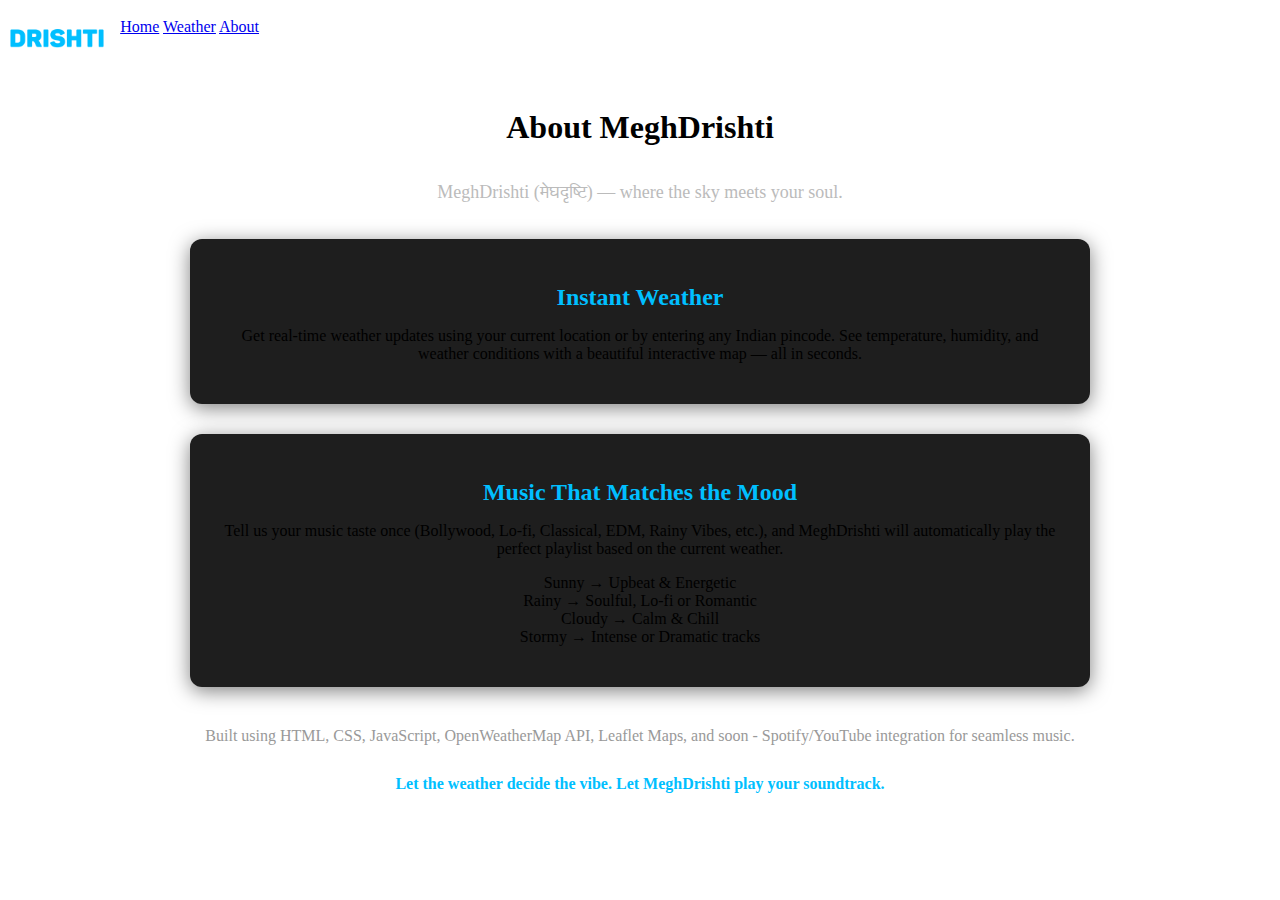
<file: About.html>
<!DOCTYPE html>
<html lang="en">
<head>
    <meta charset="UTF-8">
    <meta name="viewport" content="width=device-width, initial-scale=1.0">
    <title>About - MeghDrishti</title>
    <link rel="stylesheet" href="style.css">
</head>
<body>

    <header class="site-header">
        <nav class="site-nav">
            <div class="nav-links">
                <img src="AppIcon.png" alt="MeghDrishti" style="height:40px; margin-right:10px; vertical-align:middle;">
                <a href="home.html" class="nav-link nav-home">Home</a>
                <a href="index.html" class="nav-link nav-weather">Weather</a>
                <a href="about.html" class="nav-link nav-about">About</a>
            </div>
        </nav>
    </header>

    <main style="text-align:center; padding: 40px 20px; max-width: 900px; margin: 0 auto;">
        <h1>About <span class="app-name">MeghDrishti</span></h1>
        
        <p style="font-size:18px; line-height:1.8; margin:30px 0; color:#bbbbbb;">
            MeghDrishti (मेघदृष्टि) — where the sky meets your soul.
        </p>

        <div style="background:#1e1e1e; padding:25px; border-radius:12px; margin:30px 0; box-shadow:0 4px 20px rgba(0,0,0,0.5);">
            <h2 style="color:#00bfff; margin-bottom:15px;">Instant Weather</h2>
            <p>
                Get real-time weather updates using your current location or by entering any Indian pincode. 
                See temperature, humidity, and weather conditions with a beautiful interactive map — all in seconds.
            </p>
        </div>

        <div style="background:#1e1e1e; padding:25px; border-radius:12px; margin:30px 0; box-shadow:0 4px 20px rgba(0,0,0,0.5);">
            <h2 style="color:#00bfff; margin-bottom:15px;">Music That Matches the Mood</h2>
            <p>
                Tell us your music taste once (Bollywood, Lo-fi, Classical, EDM, Rainy Vibes, etc.), 
                and MeghDrishti will automatically play the perfect playlist based on the current weather.
            </p>
            <p style="margin-top:15px;">
                Sunny → Upbeat & Energetic<br>
                Rainy → Soulful, Lo-fi or Romantic<br>
                Cloudy → Calm & Chill<br>
                Stormy → Intense or Dramatic tracks
            </p>
        </div>

        <p style="margin-top:40px; font-size:16px; color:#999;">
            Built using HTML, CSS, JavaScript, OpenWeatherMap API, Leaflet Maps, and soon - Spotify/YouTube integration for seamless music.
        </p>

        <p style="margin-top:30px; color:#00bfff; font-weight:bold;">
            Let the weather decide the vibe. Let MeghDrishti play your soundtrack.
        </p>
    </main>

</body>
</html>
</file>
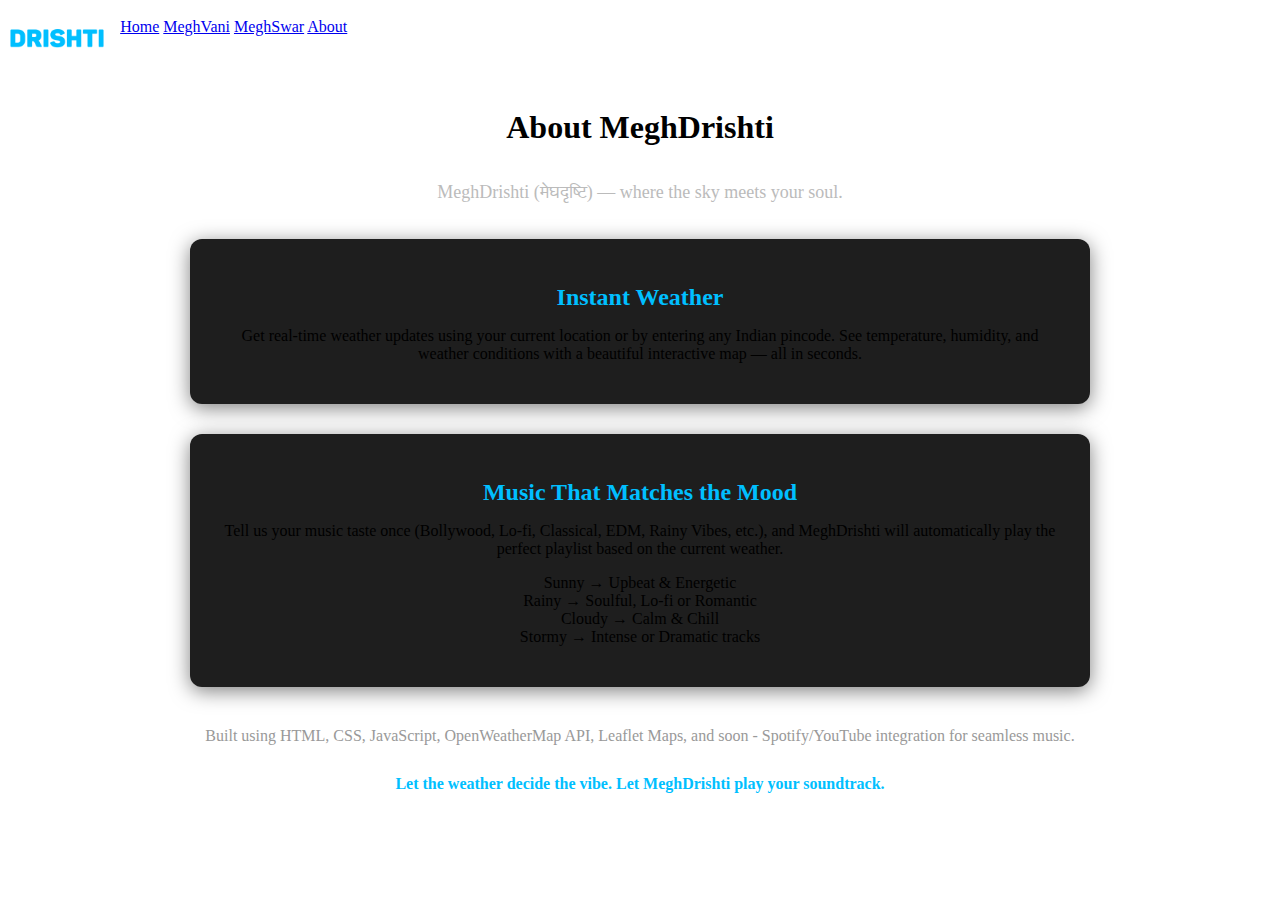
<file: about.html>
<!DOCTYPE html>
<html lang="en">
<head>
    <meta charset="UTF-8">
    <meta name="viewport" content="width=device-width, initial-scale=1.0">
    <title>About - MeghDrishti</title>
    <link rel="stylesheet" href="style.css">
</head>

<link rel="icon" type="image/x-icon" src="AppIcon.png">

<body>

    <header class="site-header">
            <nav class="site-nav">
                <div class="nav-links">
                    <img src="AppIcon.png" alt="MeghDrishti" style="height:40px; margin-right:10px; vertical-align:middle;">
                    <a href="home.html" class="nav-link nav-home">Home</a>
                    <a href="index.html" class="nav-link nav-weather">MeghVani</a>
                    <a href="music.html" class="nav-link nav-music">MeghSwar</a>
                    <a href="about.html" class="nav-link nav-about">About</a>
                </div>
            </nav>
        </header>

    <main style="text-align:center; padding: 40px 20px; max-width: 900px; margin: 0 auto;">
        <h1>About <span class="app-name">MeghDrishti</span></h1>
        
        <p style="font-size:18px; line-height:1.8; margin:30px 0; color:#bbbbbb;">
            MeghDrishti (मेघदृष्टि) — where the sky meets your soul.
        </p>

        <div style="background:#1e1e1e; padding:25px; border-radius:12px; margin:30px 0; box-shadow:0 4px 20px rgba(0,0,0,0.5);">
            <h2 style="color:#00bfff; margin-bottom:15px;">Instant Weather</h2>
            <p>
                Get real-time weather updates using your current location or by entering any Indian pincode. 
                See temperature, humidity, and weather conditions with a beautiful interactive map — all in seconds.
            </p>
        </div>

        <div style="background:#1e1e1e; padding:25px; border-radius:12px; margin:30px 0; box-shadow:0 4px 20px rgba(0,0,0,0.5);">
            <h2 style="color:#00bfff; margin-bottom:15px;">Music That Matches the Mood</h2>
            <p>
                Tell us your music taste once (Bollywood, Lo-fi, Classical, EDM, Rainy Vibes, etc.), 
                and MeghDrishti will automatically play the perfect playlist based on the current weather.
            </p>
            <p style="margin-top:15px;">
                Sunny → Upbeat & Energetic<br>
                Rainy → Soulful, Lo-fi or Romantic<br>
                Cloudy → Calm & Chill<br>
                Stormy → Intense or Dramatic tracks
            </p>
        </div>

        <p style="margin-top:40px; font-size:16px; color:#999;">
            Built using HTML, CSS, JavaScript, OpenWeatherMap API, Leaflet Maps, and soon - Spotify/YouTube integration for seamless music.
        </p>

        <p style="margin-top:30px; color:#00bfff; font-weight:bold;">
            Let the weather decide the vibe. Let MeghDrishti play your soundtrack.
        </p>
    </main>

</body>
</html>
</file>
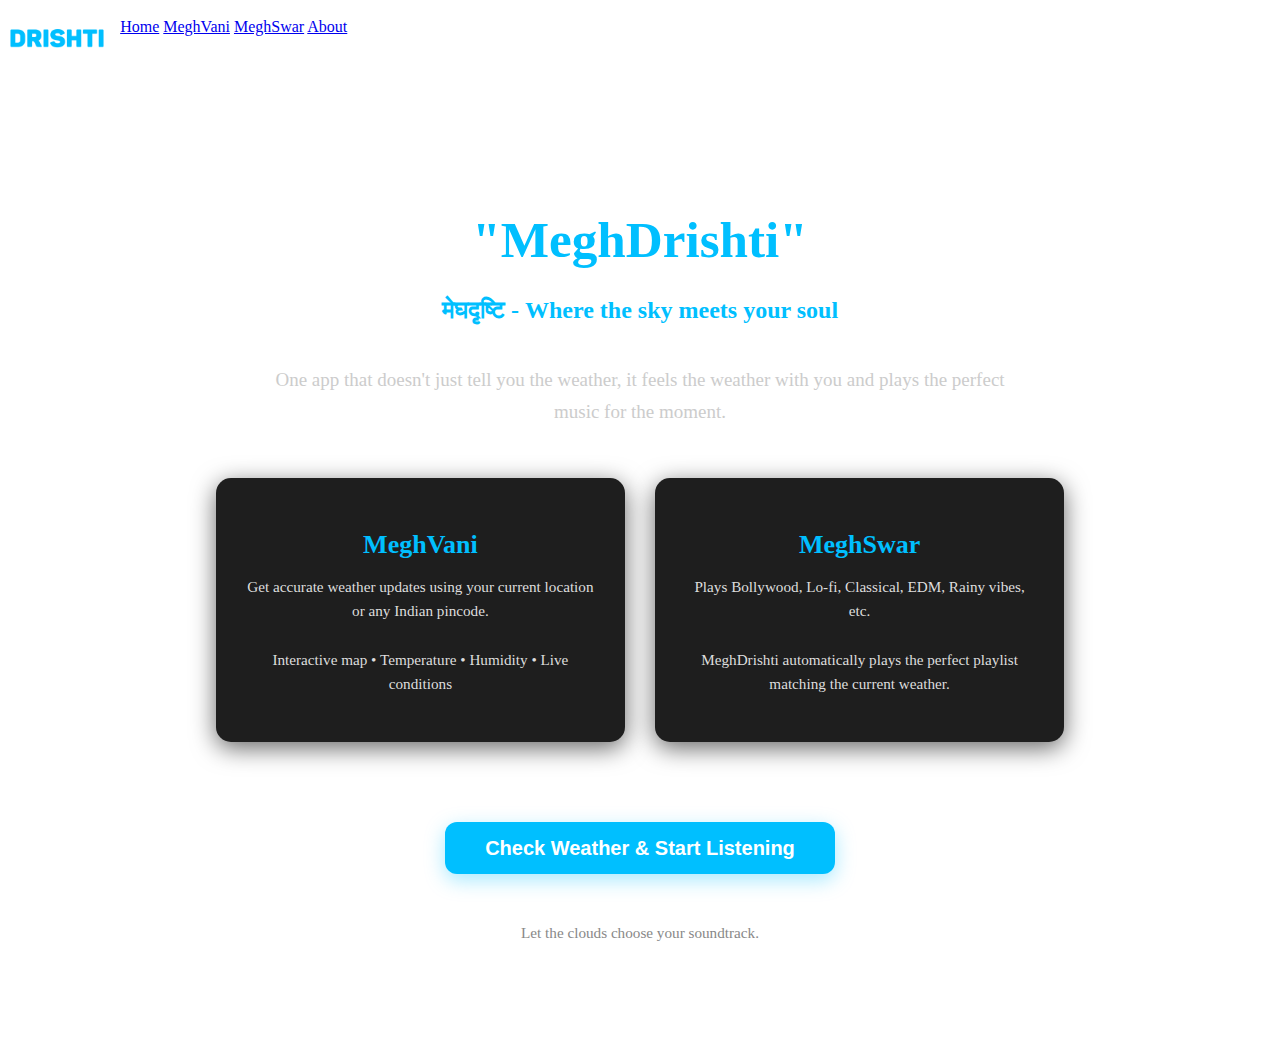
<file: home.html>
<!DOCTYPE html>
<html lang="en">
<head>
    <meta charset="UTF-8" />
    <meta name="viewport" content="width=device-width, initial-scale=1.0"/>
    <title>MeghDrishti</title>
    <link rel="icon" type="image/x-icon" href="md.png" />
    <link rel="stylesheet" href="style.css" />
    <link rel="stylesheet" href="home.css" />
</head>

<body>
    <header class="site-header">
        <nav class="site-nav">
            <div class="nav-links">
                <img src="AppIcon.png" alt="MeghDrishti" class="brand-icon" />
                <a href="home.html" class="nav-link nav-home">Home</a>
                <a href="index.html" class="nav-link nav-weather">MeghVani</a>
                <a href="music.html" class="nav-link nav-music">MeghSwar</a>
                <a href="about.html" class="nav-link nav-about">About</a>
            </div>
        </nav>
    </header>

    <main class="hero-main">
        <h1 class="hero-title">
            Welcome to <br /><span class="appName">"MeghDrishti"</span>
        </h1>

        <p class="hero-tagline">
            मेघदृष्टि - Where the sky meets your soul
        </p>

        <p class="hero-sub">
            One app that doesn't just tell you the weather,
            it feels the weather with you and plays the perfect music for the moment.
        </p>

        <div class="feature-cards">
            <div class="feature-card">
                <h2 class="feature-title">MeghVani</h2>
                <p class="feature-desc">
                    Get accurate weather updates using your current location or any Indian pincode.
                    <br /><br />
                    Interactive map • Temperature • Humidity • Live conditions
                </p>
            </div>

            <div class="feature-card">
                <h2 class="feature-title">MeghSwar</h2>
                <p class="feature-desc">
                    Plays Bollywood, Lo-fi, Classical, EDM, Rainy vibes, etc.
                    <br /><br />
                    MeghDrishti automatically plays the perfect playlist matching the current weather.
                </p>
            </div>
        </div>

        <a href="index.html" class="cta-wrap">
            <button class="cta-button">Check Weather & Start Listening</button>
        </a>

        <p class="footer-note">
            Let the clouds choose your soundtrack.
        </p>
    </main>
</body>
</html>
</file>
<file: style.css>
#map { height: 180px; }
</file>
<file: home.css>
*,
*::before,
*::after { box-sizing: border-box; }

.hero-main {
    text-align: center;
    padding: clamp(20px, 6vw, 80px) 4%; /*clamp(min, preferred, max) , 4% of the screen width*/
    max-width: 1000px;
    margin: 0 auto
}

.hero-title {
    font-size: clamp(2.2rem, 6vw, 3.25rem); /* ~35px—52px */
    margin-bottom: 20px;
    color: #ffffff;
    line-height: 1.05
}

.appName {
    color: #00bfff;
    font-weight: 700;
    font-size: inherit /* keeps same size as hero-title */
}

.hero-tagline {
    font-size: clamp(1rem, 2.2vw, 1.5rem); /* ~16px—24px */
    color: #00bfff;
    margin: 30px 0;
    font-weight: 600
}

.hero-sub {
    font-size: clamp(0.95rem, 1.8vw, 1.1875rem); /* ~15px—19px */
    line-height: 1.7;
    color: #cccccc;
    max-width: 750px;
    margin: 40px auto
}

.feature-cards {
    display: grid;
    grid-template-columns: repeat(auto-fit, minmax(260px, 1fr));
    gap: clamp(16px, 3vw, 30px);
    margin: 50px 0;
    align-items: start
}

.feature-card {
    background: #1e1e1e;
    padding: clamp(18px, 2.5vw, 30px);
    border-radius: 15px;
    box-shadow: 0 6px 25px rgba(0,0,0,0.6);
    width: 100%
}

.feature-title {
    color: #00bfff;
    font-size: clamp(1.1rem, 2.2vw, 1.625rem); /* ~18px—26px */
    margin-bottom: 12px
}

.feature-desc {
    color: #ddd;
    font-size: clamp(0.875rem, 1.6vw, 0.95rem); /* ~14px—15px */
    line-height: 1.6
}

.cta-wrap {
    text-decoration: none;
    display: inline-block
}

.cta-button {
    display: inline-block;
    background: #00bfff;
    color: white;
    border: none;
    padding: clamp(10px, 2vw, 16px) clamp(18px, 4.5vw, 40px);
    font-size: clamp(1rem, 2vw, 1.25rem);
    font-weight: 700;
    border-radius: 12px;
    cursor: pointer;
    margin-top: 30px;
    box-shadow: 0 6px 20px rgba(0,191,255,0.35);
    transition: transform 0.12s ease, box-shadow 0.12s ease;
    line-height: 1
}

.cta-button:hover, .cta-button:focus {
    transform: translateY(-3px)
}

.footer-note {
    margin-top: 50px;
    color: #888;
    font-size: clamp(0.85rem, 1.2vw, 0.95rem)
}

.brand-icon {
    height: 40px;
    margin-right: 10px;
    vertical-align: middle;
    display: inline-block
}

@media screen and (max-width: 720px) {
    .hero-title {
        margin-bottom: 12px
    }
    .feature-cards {
        gap: 14px
    }
    .cta-button {
        width: 100%;
        padding: 12px 18px;
        font-size: 1.05rem
    }
    .hero-sub {
        margin: 24px auto
    }
}

@media screen and (min-width: 1200px) {
    .hero-main {
        padding-left: 6%;
        padding-right: 6%
    }
    .hero-title {font-size: clamp(2.8rem, 4vw, 3.6rem)
    }
}
</file>
